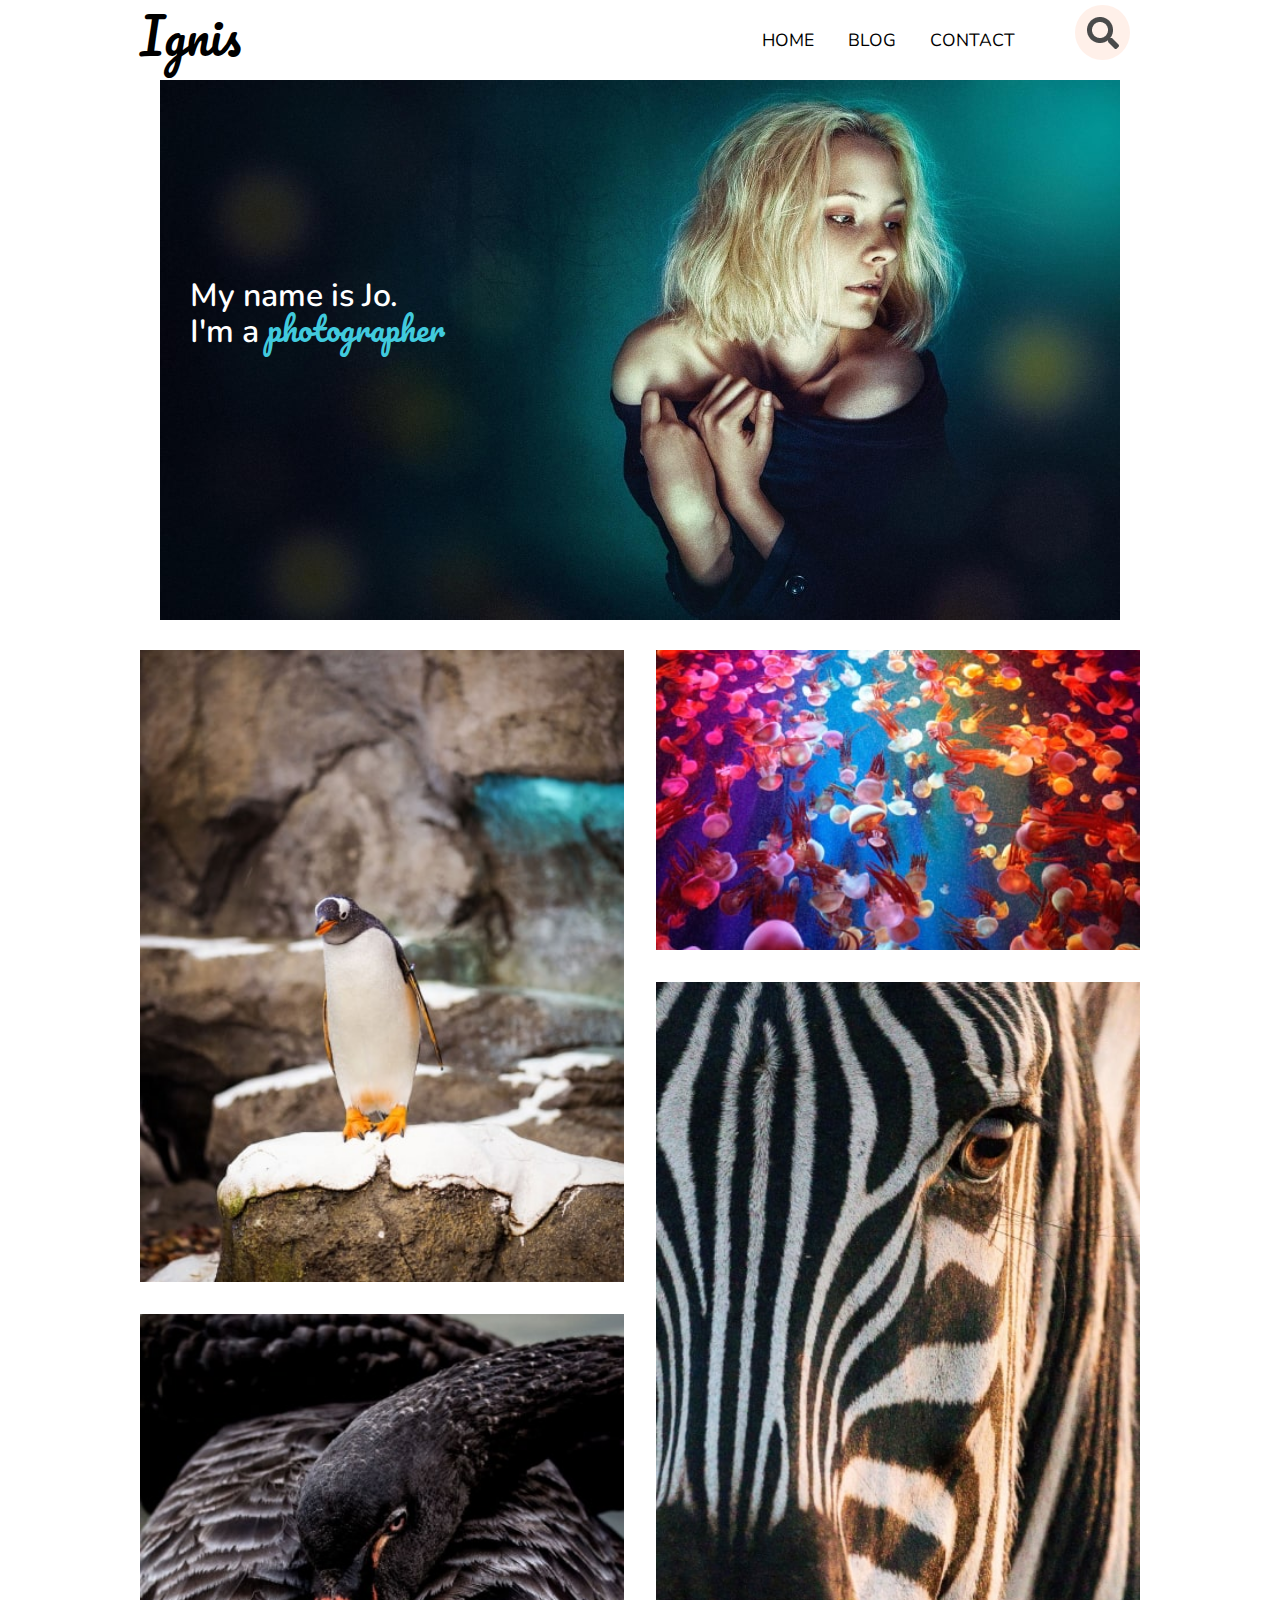
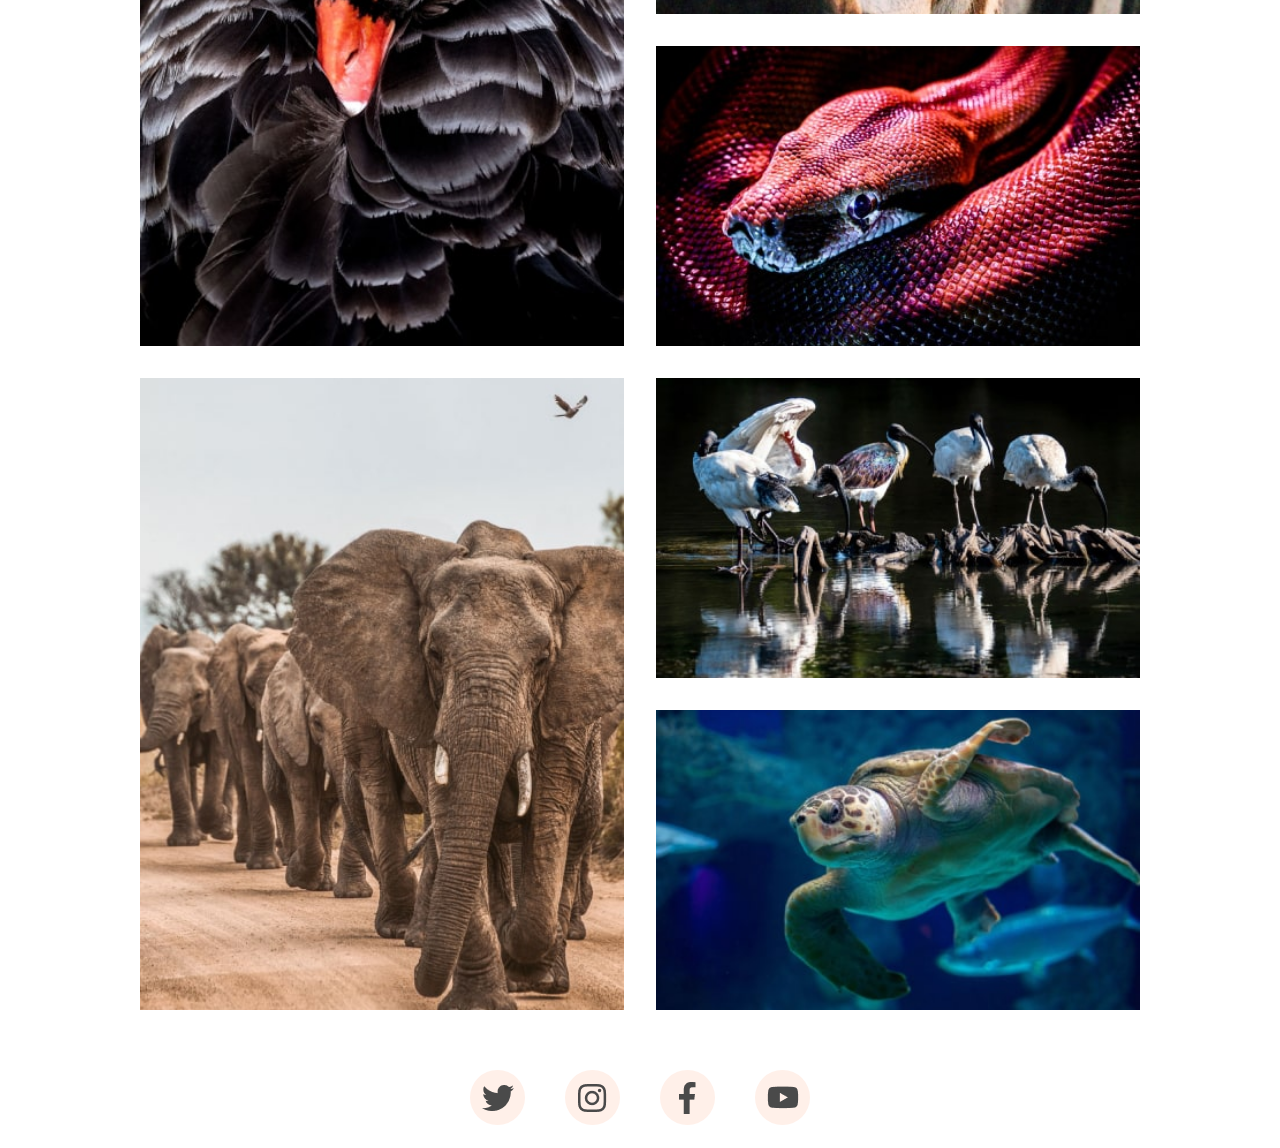
<file: index.html>
<!DOCTYPE html>
<html lang="en">

<head>
    <meta charset="UTF-8">
    <title>Ignis | Home</title>
    <meta name="viewport" content="width=device-width, initial-scale=1.0">
    <meta http-equiv="x-ua-compatible" content="ie=edge">
    <meta name="description" content="Ignis | The World through a Lens">
    <link rel="apple-touch-icon" href="icon.png">
    <link rel="shortcut icon" href="favicon.ico" type="image/x-icon">
    <link rel="stylesheet" href="styles/style.css">
</head>

<body>

    <nav class="top-nav">
        <h1 class="fp-h1">Ignis</h1>
        <ul>
            <li><a href="index.html">Home</a></li>
            <li><a href="blog-landing.html">Blog</a></li>
            <li><a href="contact.html">Contact</a></li>
        </ul>
        <div class="search"></div>
        <div class="mobile-menu">
            <img src="my-icons/mobile-menu.png" alt="Mobile menu" />
        </div>
    </nav>

    <section class="fp-hero-container">
        <img class="fp-hero-image" src="images/hero-min.jpg" alt="My name is Jo">
        <h2 class="fp-hero-heading">
            My name is Jo.<br>
            I'm a <span class="highlight">photographer</span>
        </h2>
    </section>

    <section class="gallery">
        <div class="span-two"><img class="gallery__image" src="images/penguin-min.jpg" alt="penguin-min" /></div>
        <div><img class="gallery__image" src="images/jellies-min.jpg" alt="jellies-min" /></div>
        <div class="span-two"><img class="gallery__image" src="images/zebra-min.jpg" alt="Zebra" /></div>
        <div class="span-two"><img class="gallery__image" class="photo span-two" src="images/bird-min.jpg" alt="Bird" />
        </div>
        <div><img class="gallery__image" src="images/snake-min.jpg" alt="Snake" /></div>
        <div class="span-two"><img class="gallery__image" src="images/elephants-min.jpg" alt="elephants-min" /></div>
        <div><img class="gallery__image" src="images/water-birds-min.jpg" alt="Water birds" /></div>
        <div><img class="gallery__image" src="images/turtle-min.jpg" alt="Turtle" /></div>
    </section>

    <section class="social-media">
        <a href="#">
            <div class="social-media-icon twitter"></div>
        </a>
        <a href="#">
            <div class="social-media-icon instagram"></div>
        </a>
        <a href="#">
            <div class="social-media-icon facebook"></div>
        </a>
        <a href="#">
            <div class="social-media-icon youtube"></div>
        </a>
    </section>
</body>

</html>
</file>
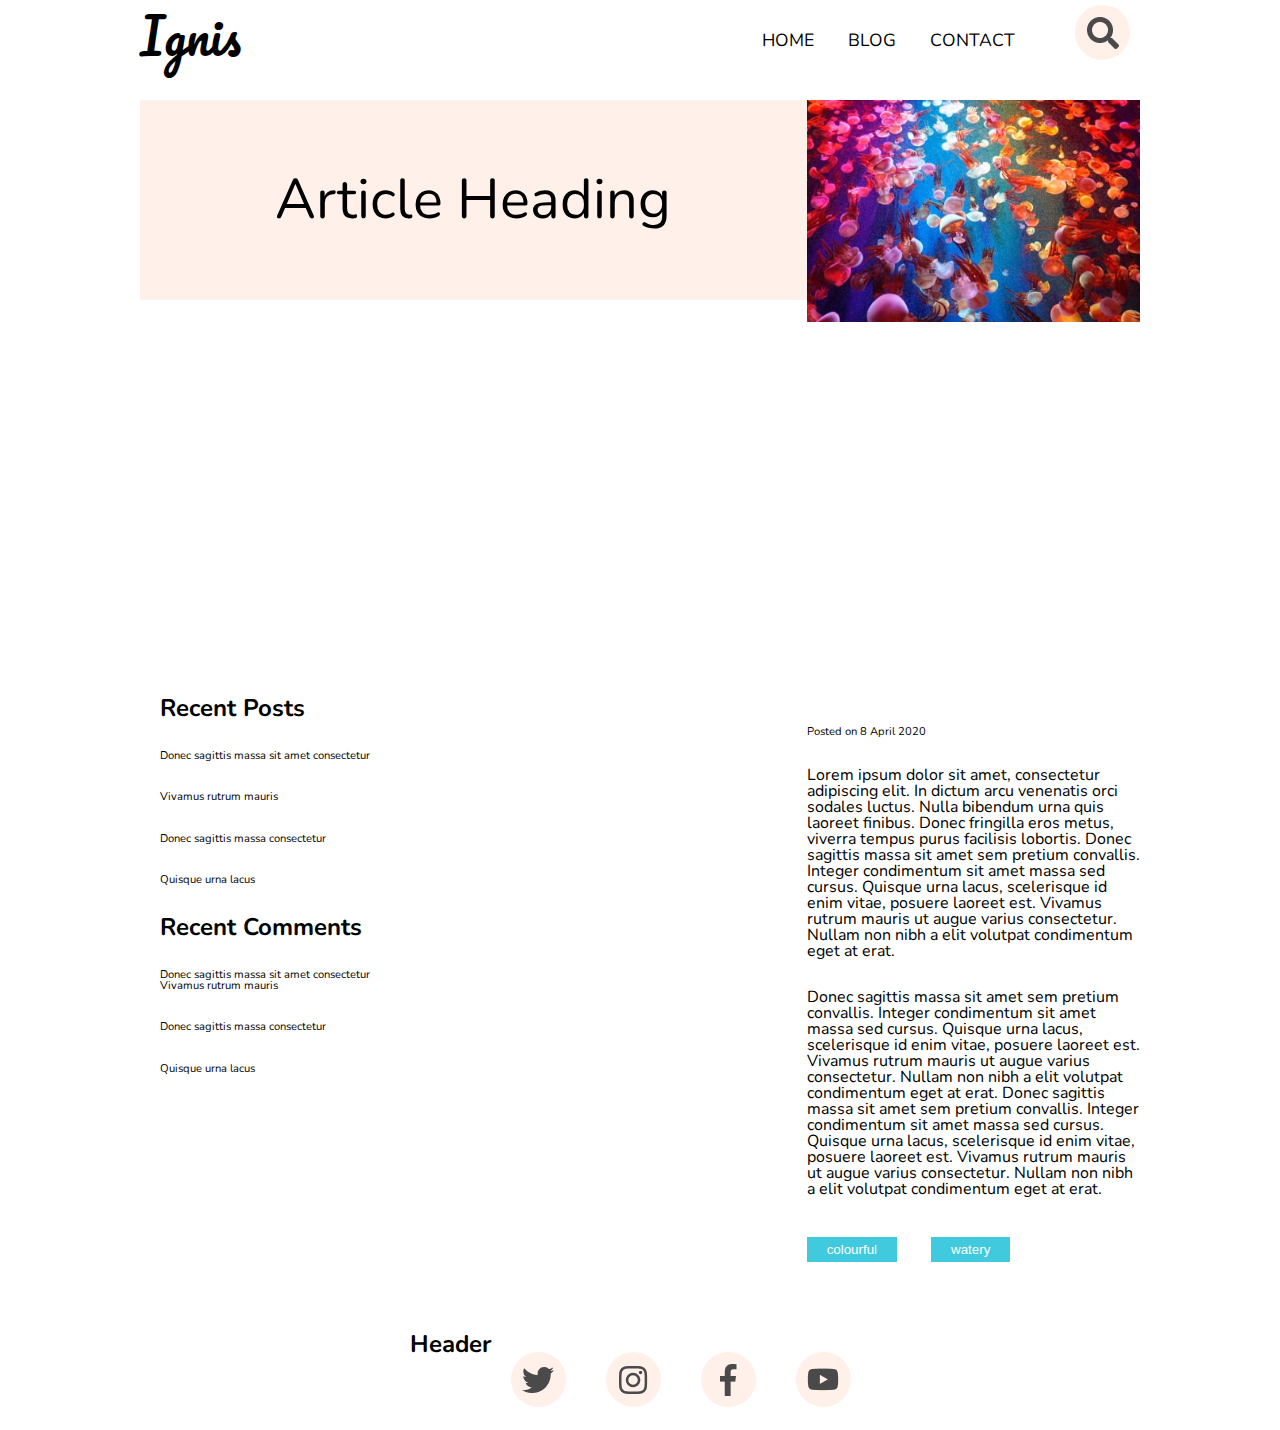
<file: article.html>
<!DOCTYPE html>
<html lang="en">

<head>
    <meta charset="UTF-8">
    <title>Ignis | Article</title>
    <meta name="viewport" content="width=device-width, initial-scale=1.0">
    <meta http-equiv="x-ua-compatible" content="ie=edge">
    <meta name="description" content="Ignis | The World through a Lens">
    <link rel="apple-touch-icon" href="icon.png">
    <link rel="shortcut icon" href="favicon.ico" type="image/x-icon">
    <link rel="stylesheet" href="styles/style.css">
</head>

<body>

    <nav class="top-nav">
        <h1 class="fp-h1">Ignis</h1>
        <ul>
            <li><a href="index.html">Home</a></li>
            <li><a href="blog-landing.html">Blog</a></li>
            <li><a href="contact.html">Contact</a></li>
        </ul>
        <div class="search"></div>
        <div class="mobile-menu">
            <img src="my-icons/mobile-menu.png" alt="Mobile menu" />
        </div>
    </nav>




    <section class="article">
        <div class="sp-hero-container">
            <h2 class="sp-hero">Article Heading</h2>
        </div>
        <img class="article__image" src="images/jellies-min.jpg" alt="Jellies" />
        <div class="article__asides">
            <aside class="article__posts">
                <h3 class="article__heading">Recent Posts</h3>
                <div class="article__posts-text">
                    <p class="article__posts-text">Donec sagittis massa sit amet consectetur</p>
                    <p class="article__posts-text">Vivamus rutrum mauris</p>
                    <p class="article__posts-text">Donec sagittis massa consectetur</p>
                    <p class="article__posts-text">Quisque urna lacus</p>
                </div>
            </aside>
            <aside class="article__comments">
                <h3 class="article__heading">Recent Comments</h3>
                <div class="article__comments-text">
                    <p>Donec sagittis massa sit amet consectetur</p>
                    <p class="article__comments-text">Vivamus rutrum mauris</p>
                    <p class="article__comments-text">Donec sagittis massa consectetur</p>
                    <p class="article__comments-text">Quisque urna lacus</p>
                </div>
            </aside>
        </div>
        <div class="article__text">
            <p class="article__date-posted">Posted on <time datetime=" 2020-04-08">8 April 2020</time></p>
            <p>Lorem ipsum dolor sit amet, consectetur adipiscing elit. In dictum arcu venenatis orci
                sodales
                luctus. Nulla bibendum urna quis laoreet finibus. Donec fringilla eros metus, viverra tempus
                purus
                facilisis lobortis. Donec sagittis massa sit amet sem pretium convallis. Integer condimentum sit
                amet
                massa sed cursus. Quisque urna lacus, scelerisque id enim vitae, posuere laoreet est. Vivamus
                rutrum
                mauris ut augue varius consectetur. Nullam non nibh a elit volutpat condimentum eget at erat.
            </p>
            <p>Donec sagittis massa sit amet sem pretium convallis. Integer condimentum sit amet massa sed
                cursus.
                Quisque urna lacus, scelerisque id enim vitae, posuere laoreet est. Vivamus rutrum mauris ut
                augue
                varius consectetur. Nullam non nibh a elit volutpat condimentum eget at erat. Donec sagittis
                massa sit
                amet sem pretium convallis. Integer condimentum sit amet massa sed cursus. Quisque urna lacus,
                scelerisque id enim vitae, posuere laoreet est. Vivamus rutrum mauris ut augue varius
                consectetur.
                Nullam non nibh a elit volutpat condimentum eget at erat.
            </p>
            <div class="article__button-container">
                <button class="article__button button--alt">colourful</button>
                <button class="article__button button--alt">watery</button>
            </div>
        </div>

    </section>


    <section class="social-media">
        <h3>Header</h3>
        <a href="https://www.twitter.com">
            <div class="social-media-icon twitter"></div>
        </a>
        <a href="https://www.instagram.com">
            <div class="social-media-icon instagram"></div>
        </a>
        <a href="https://www.facebook.com">
            <div class="social-media-icon facebook"></div>
        </a>
        <a href="https://www.youtube.com">
            <div class="social-media-icon youtube"></div>
        </a>
    </section>
</body>

</html>
</file>
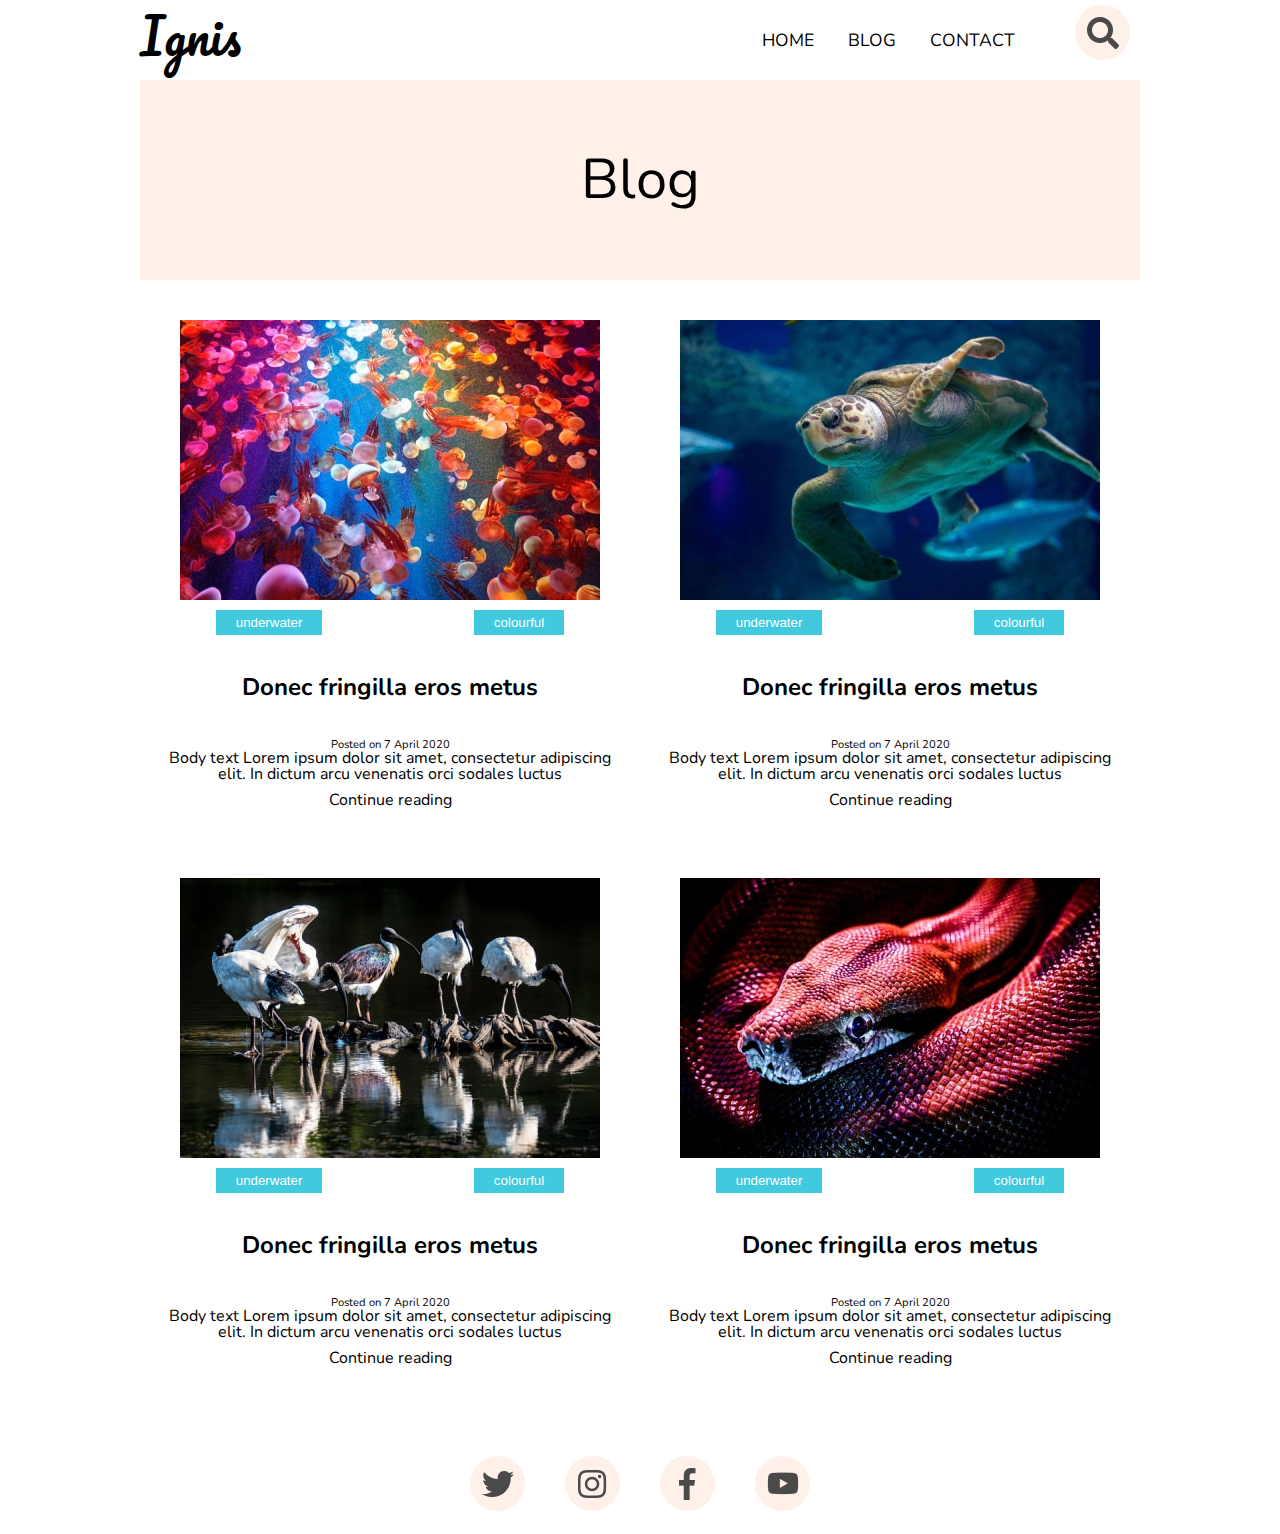
<file: blog-landing.html>
<!DOCTYPE html>
<html lang="en">

<head>
    <meta charset="UTF-8">
    <title>Ignis | Blog Landing</title>
    <meta name="viewport" content="width=device-width, initial-scale=1.0">
    <meta http-equiv="x-ua-compatible" content="ie=edge">
    <meta name="description" content="Ignis | The World through a Lens">
    <link rel="apple-touch-icon" href="icon.png">
    <link rel="shortcut icon" href="favicon.ico" type="image/x-icon">
    <link rel="stylesheet" href="styles/style.css">
</head>

<body>

    <nav class="top-nav">
        <h1 class="fp-h1">Ignis</h1>
        <ul>
            <li><a href="index.html">Home</a></li>
            <li><a href="blog-landing.html">Blog</a></li>
            <li><a href="contact.html">Contact</a></li>
        </ul>
        <div class="search"></div>
    </nav>

    <div class="sp-hero-container">
        <h2 class="sp-hero">Blog</h2>
    </div>


    <div class="card__container">
        <section class="card">
            <img class="card__image" src="images/jellies-min.jpg" alt="Jellies" />
            <div class="card__button-container">
                <button class="card__button button--alt">underwater</button>
                <button class="card__button button--alt">colourful</button>
            </div>
            <h3 class="card__heading">Donec fringilla eros metus</h3>
            <p class="card__date-posted"><time datetime="2020-04-07">Posted on 7 April 2020</time></p>
            <p class="card__text">Body text Lorem ipsum dolor sit amet, consectetur adipiscing elit. In dictum arcu
                venenatis orci sodales luctus</p>
            <p class="card__continue-reading"><a href="">Continue reading</a></p>
        </section>
        <section class="card">
            <img class="card__image" src="images/turtle-min.jpg" alt="Turtle" />
            <div class="card__button-container">
                <button class="card__button button--alt">underwater</button>
                <button class="card__button button--alt">colourful</button>
            </div>
            <h3 class="card__heading">Donec fringilla eros metus</h3>
            <p class="card__date-posted"><time datetime="2020-04-07">Posted on 7 April 2020</time></p>
            <p class="card__text">Body text Lorem ipsum dolor sit amet, consectetur adipiscing elit. In dictum arcu
                venenatis orci sodales luctus</p>
            <p class="card__continue-reading"><a href="">Continue reading</a></p>
        </section>
    </div>

    <div class="card__container">
        <section class="card">
            <img class="card__image" src="images/water-birds-min.jpg" alt="Jellies" />
            <div class="card__button-container">
                <button class="card__button button--alt">underwater</button>
                <button class="card__button button--alt">colourful</button>
            </div>
            <h3 class="card__heading">Donec fringilla eros metus</h3>
            <p class="card__date-posted"><time datetime="2020-04-07">Posted on 7 April 2020</time></p>
            <p class="card__text">Body text Lorem ipsum dolor sit amet, consectetur adipiscing elit. In dictum arcu
                venenatis orci sodales luctus</p>
            <p class="card__continue-reading"><a href="">Continue reading</a></p>
        </section>
        <section class="card">
            <img class="card__image" src="images/snake-min.jpg" alt="Turtle" />
            <div class="card__button-container">
                <button class="card__button button--alt">underwater</button>
                <button class="card__button button--alt">colourful</button>
            </div>
            <h3 class="card__heading">Donec fringilla eros metus</h3>
            <p class="card__date-posted"><time datetime="2020-04-07">Posted on 7 April 2020</time></p>
            <p class="card__text">Body text Lorem ipsum dolor sit amet, consectetur adipiscing elit. In dictum arcu
                venenatis orci sodales luctus</p>
            <p class="card__continue-reading"><a href="">Continue reading</a></p>
        </section>
    </div>

    <section class="social-media">
        <a href="">
            <div class="social-media-icon twitter"></div>
        </a>
        <a href="">
            <div class="social-media-icon instagram"></div>
        </a>
        <a href="">
            <div class="social-media-icon facebook"></div>
        </a>
        <a href="">
            <div class="social-media-icon youtube"></div>
        </a>
    </section>
</body>

</html>
</file>
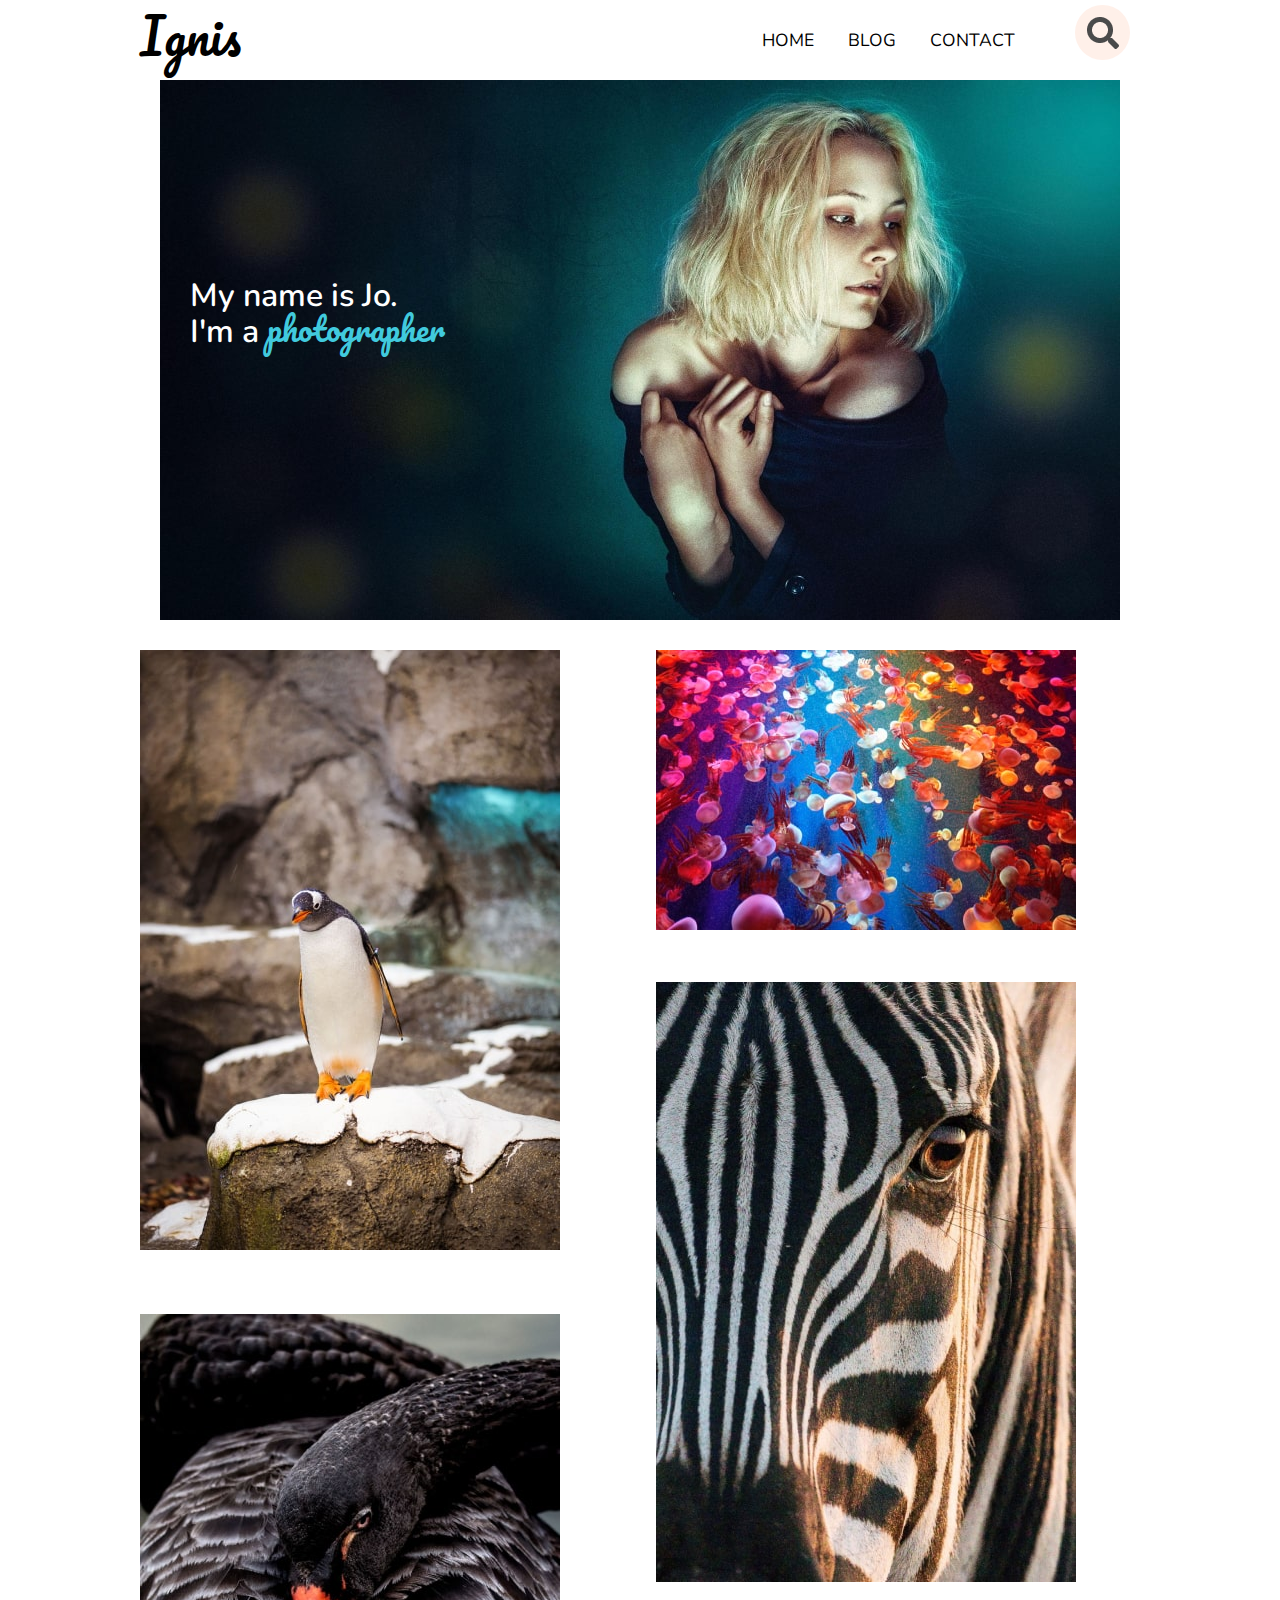
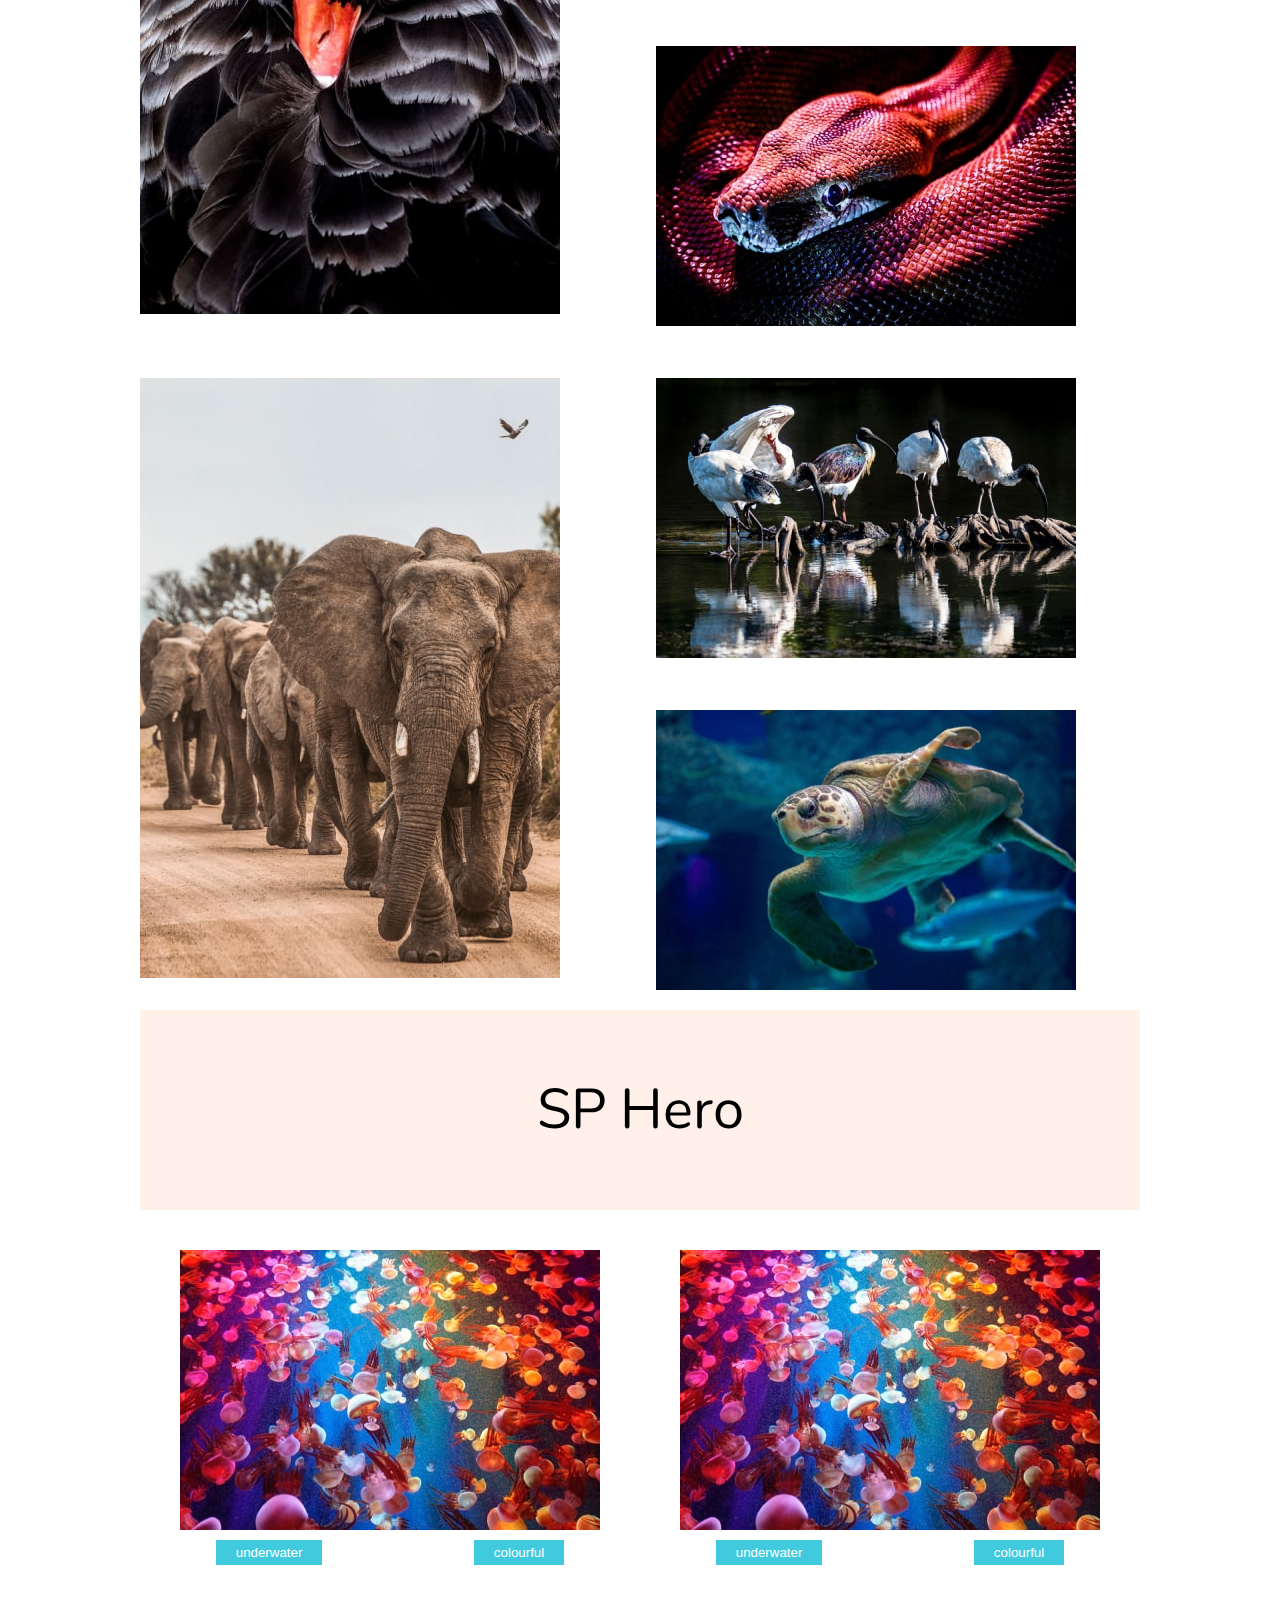
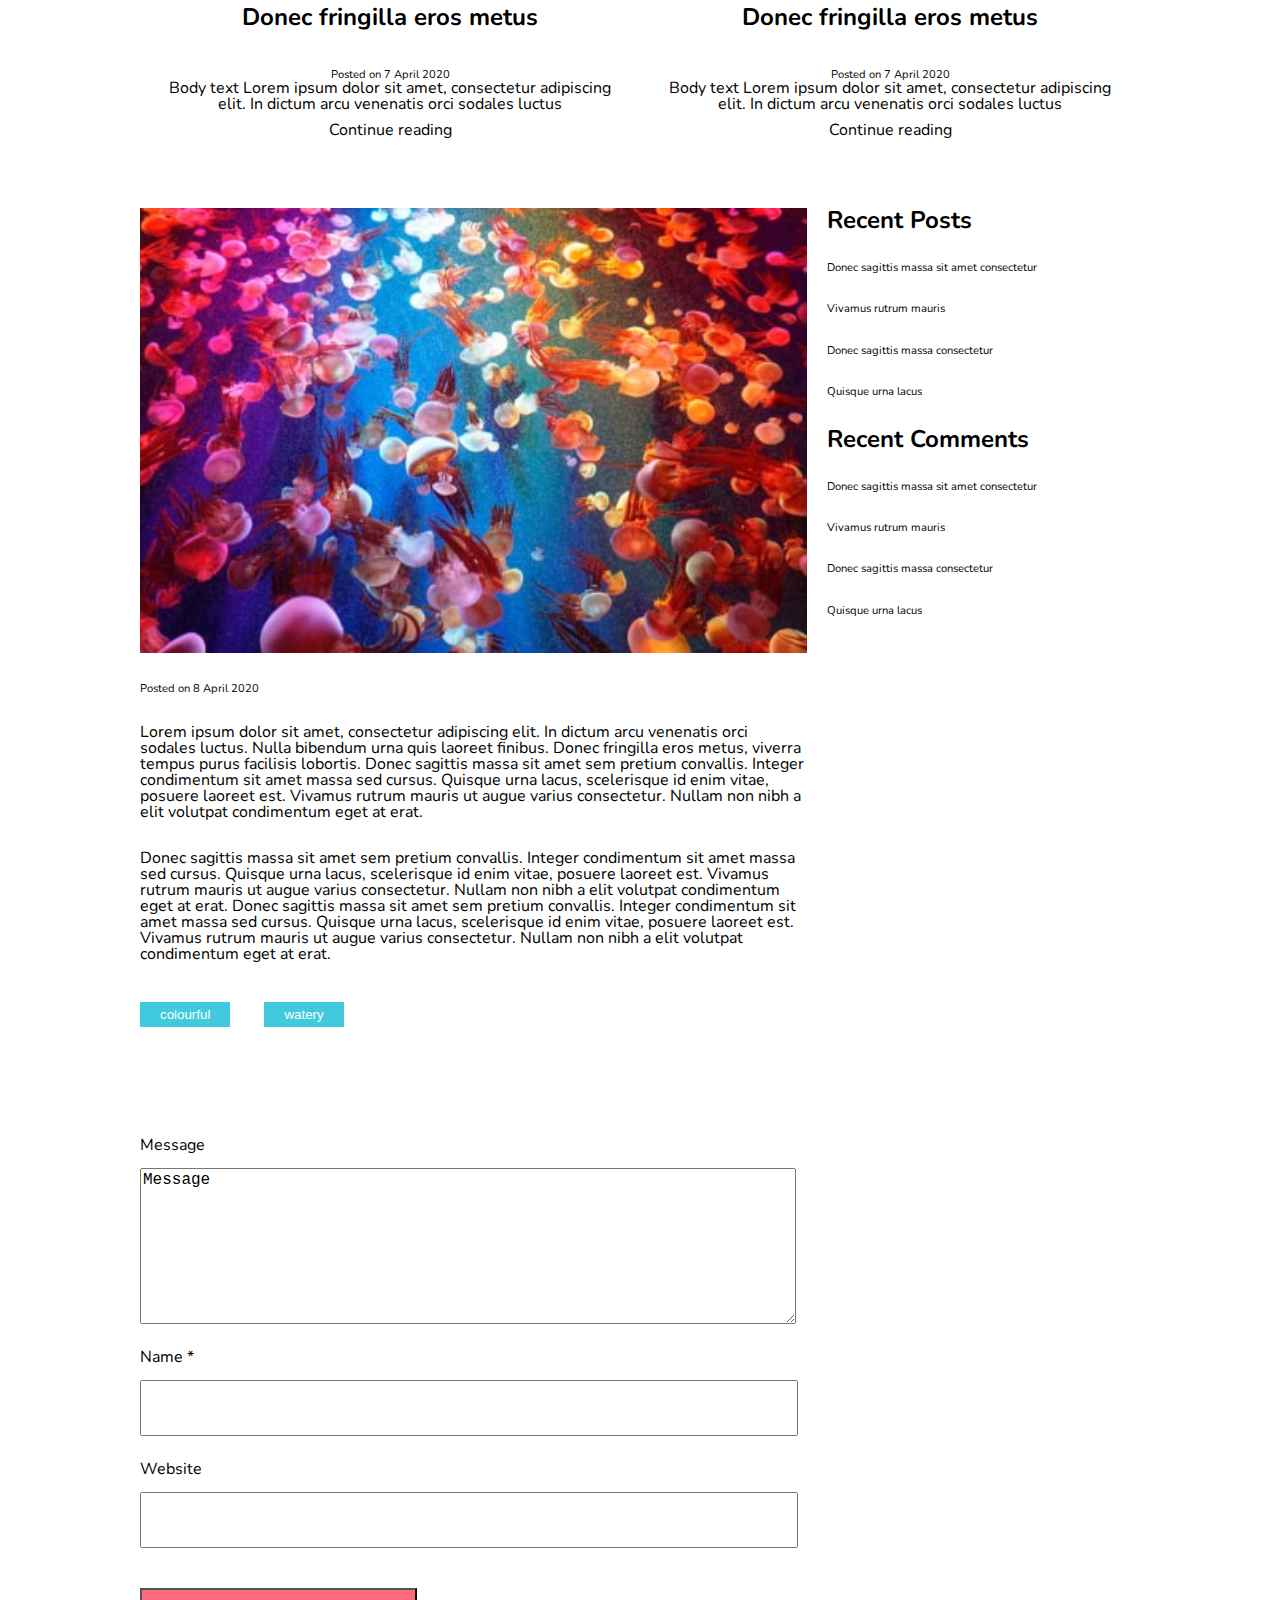
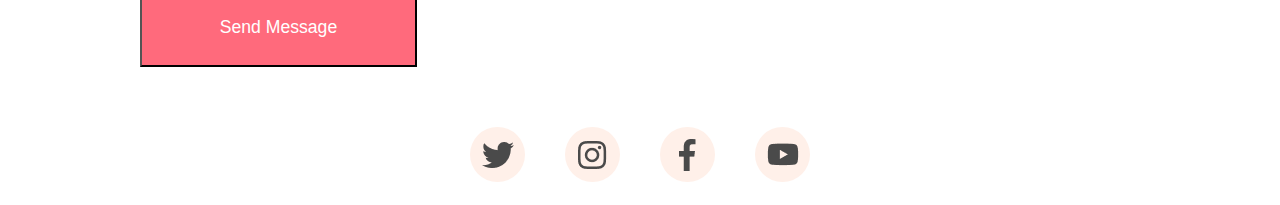
<file: components.html>
<!DOCTYPE html>
<html lang="en">

<head>
    <meta charset="UTF-8">
    <title>Components for Photography Site</title>
    <meta name="viewport" content="width=device-width, initial-scale=1.0">
    <meta http-equiv="x-ua-compatible" content="ie=edge">
    <meta name="description" content="Ignis | The World through a Lens">
    <link rel="apple-touch-icon" href="icon.png">
    <link rel="shortcut icon" href="favicon.ico" type="image/x-icon">
    <link rel="stylesheet" href="styles/style.css">
</head>

<body>

    <nav class="top-nav">
        <h1 class="fp-h1">Ignis</h1>
        <ul>
            <li><a href="index.html">Home</a></li>
            <li><a href="blog-landing.html">Blog</a></li>
            <li><a href="contact.html">Contact</a></li>
        </ul>
        <div class="search"></div>
        <div class="mobile-menu">
            <img src="my-icons/mobile-menu.png" alt="Mobile menu" />
        </div>
    </nav>

    <section class="fp-hero-container">
        <img class="fp-hero-image" src="images/hero-min.jpg" alt="My name is Jo">
        <h2 class="fp-hero-heading">
            My name is Jo.<br>
            I'm a <span class="highlight">photographer</span>
        </h2>
    </section>

    <section class="gallery">
        <div class="span-two"><img src="images/penguin-min.jpg" alt="penguin-min" /></div>
        <div><img src="images/jellies-min.jpg" alt="jellies-min" /></div>
        <div class="span-two"><img src="images/zebra-min.jpg" alt="Zebra" /></div>
        <div class="span-two"><img class="photo span-two" src="images/bird-min.jpg" alt="Bird" /></div>
        <div><img src="images/snake-min.jpg" alt="Snake" /></div>
        <div class="span-two"><img src="images/elephants-min.jpg" alt="elephants-min" /></div>
        <div><img src="images/water-birds-min.jpg" alt="Water birds" /></div>
        <div><img src="images/turtle-min.jpg" alt="Turtle" /></div>
    </section>

    <div class="sp-hero-container">
        <h2 class="sp-hero">SP Hero</h2>
    </div>

    <div class="card__container">
        <section class="card">
            <img class="card__image" src="images/jellies-min.jpg" alt="Jellies" />
            <div class="card__button-container">
                <button class="card__button button--alt">underwater</button>
                <button class="card__button button--alt">colourful</button>
            </div>
            <h3 class="card__heading">Donec fringilla eros metus</h3>
            <p class="card__date-posted"><time datetime="2020-04-07">Posted on 7 April 2020</time></p>
            <p class="card__text">Body text Lorem ipsum dolor sit amet, consectetur adipiscing elit. In dictum arcu
                venenatis orci sodales luctus</p>
            <p class="card__continue-reading"><a href="">Continue reading</a></p>
        </section>
        <section class="card">
            <img class="card__image" src="images/jellies-min.jpg" alt="Jellies" />
            <div class="card__button-container">
                <button class="card__button button--alt">underwater</button>
                <button class="card__button button--alt">colourful</button>
            </div>
            <h3 class="card__heading">Donec fringilla eros metus</h3>
            <p class="card__date-posted"><time datetime="2020-04-07">Posted on 7 April 2020</time></p>
            <p class="card__text">Body text Lorem ipsum dolor sit amet, consectetur adipiscing elit. In dictum arcu
                venenatis orci sodales luctus</p>
            <p class="card__continue-reading"><a href="">Continue reading</a></p>
        </section>
    </div>

    <section class="article">
        <img class="article__image" src="images/jellies-min.jpg" alt="Jellies" />
        <div class="article__asides">
            <aside class="article__posts">
                <h3 class="article__heading">Recent Posts</h3>
                <p class="article__posts-text">
                    <p class="article__posts-text">Donec sagittis massa sit amet consectetur</p>
                    <p class="article__posts-text">Vivamus rutrum mauris</p>
                    <p class="article__posts-text">Donec sagittis massa consectetur</p>
                    <p class="article__posts-text">Quisque urna lacus</p>
                </p>
            </aside>
            <aside class="article__comments">
                <h3 class="article__heading">Recent Comments</h3>
                <p class="article__comments-text">Donec sagittis massa sit amet consectetur</p>
                <p class="article__comments-text">Vivamus rutrum mauris</p>
                <p class="article__comments-text">Donec sagittis massa consectetur</p>
                <p class="article__comments-text">Quisque urna lacus</p>
                </p>
            </aside>
        </div>
        <div class="article__text">
            <p class="article__date-posted">Posted on <time datetime=" 2020-04-08">8 April 2020</time></p>
            <p>Lorem ipsum dolor sit amet, consectetur adipiscing elit. In dictum arcu venenatis orci
                sodales
                luctus. Nulla bibendum urna quis laoreet finibus. Donec fringilla eros metus, viverra tempus
                purus
                facilisis lobortis. Donec sagittis massa sit amet sem pretium convallis. Integer condimentum sit
                amet
                massa sed cursus. Quisque urna lacus, scelerisque id enim vitae, posuere laoreet est. Vivamus
                rutrum
                mauris ut augue varius consectetur. Nullam non nibh a elit volutpat condimentum eget at erat.
            </p>
            <p>Donec sagittis massa sit amet sem pretium convallis. Integer condimentum sit amet massa sed
                cursus.
                Quisque urna lacus, scelerisque id enim vitae, posuere laoreet est. Vivamus rutrum mauris ut
                augue
                varius consectetur. Nullam non nibh a elit volutpat condimentum eget at erat. Donec sagittis
                massa sit
                amet sem pretium convallis. Integer condimentum sit amet massa sed cursus. Quisque urna lacus,
                scelerisque id enim vitae, posuere laoreet est. Vivamus rutrum mauris ut augue varius
                consectetur.
                Nullam non nibh a elit volutpat condimentum eget at erat.
            </p>
            <div class="article__button-container">
                <button class="article__button button--alt">colourful</button>
                <button class="article__button button--alt">watery</button>
            </div>
        </div>

    </section>

    <form class="contact__form" action="" method="">
        <label for="message">Message</label>
        <textarea name="message" id="message">Message</textarea>

        <label for="name">Name *</label>
        <input type="text" class="name" id="name">

        <label for="website">Website</label>
        <input type="text" class="website" id="website">

        <button class="button--std">Send Message</button>
    </form>

    <section class="social-media">
        <a href="">
            <div class="social-media-icon twitter"></div>
        </a>
        <a href="">
            <div class="social-media-icon instagram"></div>
        </a>
        <a href="">
            <div class="social-media-icon facebook"></div>
        </a>
        <a href="">
            <div class="social-media-icon youtube"></div>
        </a>
    </section>
</body>

</html>
</file>
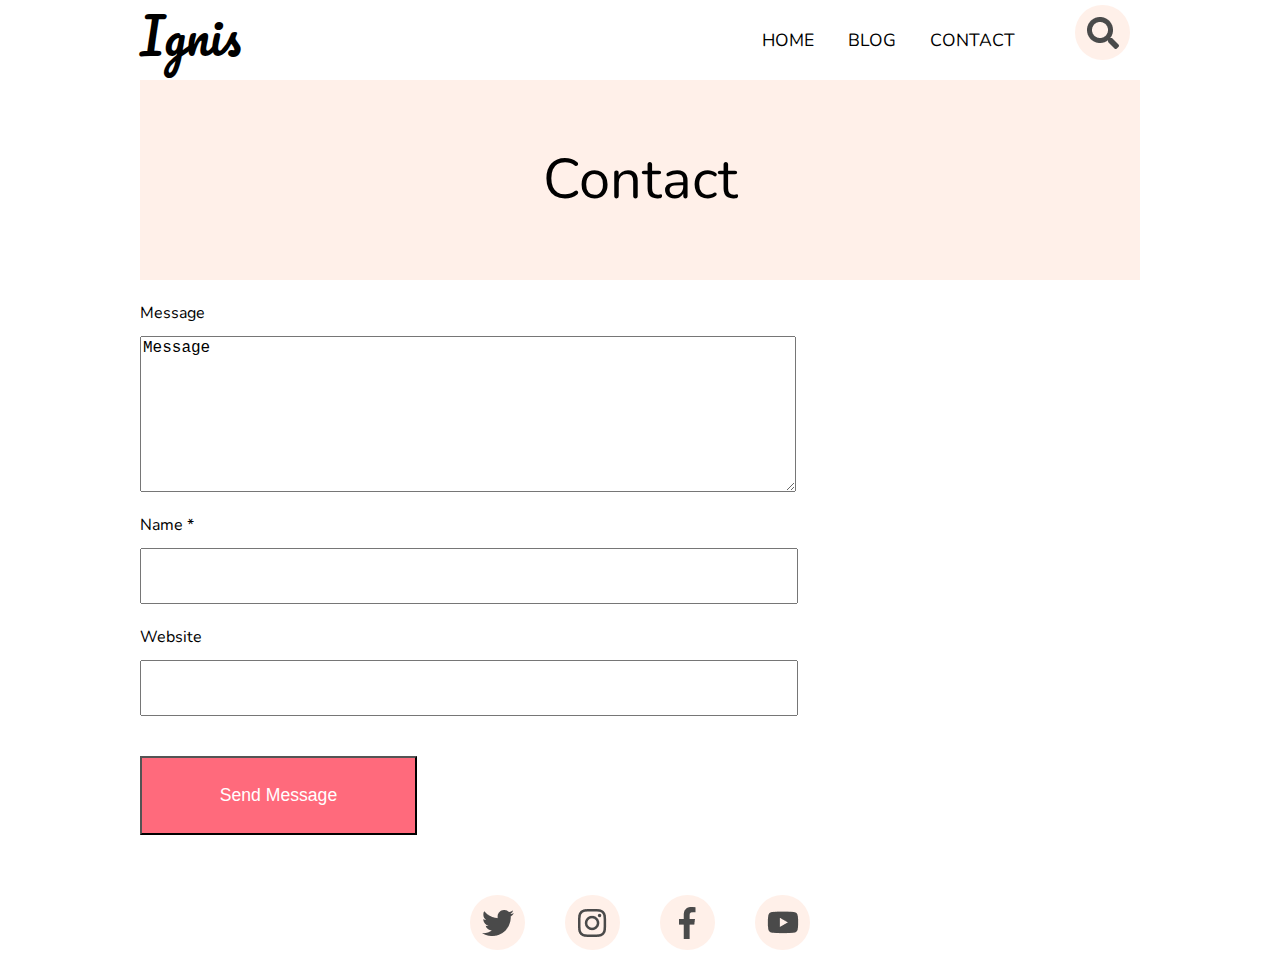
<file: contact.html>
<!DOCTYPE html>
<html lang="en">

<head>
    <meta charset="UTF-8">
    <title>Ignis | Contact</title>
    <meta name="viewport" content="width=device-width, initial-scale=1.0">
    <meta http-equiv="x-ua-compatible" content="ie=edge">
    <meta name="description" content="Ignis | The World through a Lens">
    <link rel="apple-touch-icon" href="icon.png">
    <link rel="shortcut icon" href="favicon.ico" type="image/x-icon">
    <link rel="stylesheet" href="styles/style.css">
</head>

<body>

    <nav class="top-nav">
        <h1 class="fp-h1">Ignis</h1>
        <ul>
            <li><a href="index.html">Home</a></li>
            <li><a href="blog-landing.html">Blog</a></li>
            <li><a href="contact.html">Contact</a></li>
        </ul>
        <div class="search"></div>
        <div class="mobile-menu">
            <img src="my-icons/mobile-menu.png" alt="Mobile menu" />
        </div>
    </nav>

    <div class="sp-hero-container">
        <h2 class="sp-hero">Contact</h2>
    </div>

    <form class="contact__form" action="" method="">
        <label for="message">Message</label>
        <textarea name="message" id="message">Message</textarea>

        <label for="name">Name *</label>
        <input type="text" class="name" id="name">

        <label for="website">Website</label>
        <input type="text" class="website" id="website">

        <button class="button--std">Send Message</button>
    </form>

    <section class="social-media">
        <a href="">
            <div class="social-media-icon twitter"></div>
        </a>
        <a href="">
            <div class="social-media-icon instagram"></div>
        </a>
        <a href="">
            <div class="social-media-icon facebook"></div>
        </a>
        <a href="">
            <div class="social-media-icon youtube"></div>
        </a>
    </section>
</body>

</html>
</file>
<file: styles/style.css>
/* Sitewide settings - Atoms? */

@import "_reset.css";
@import "_settings.css";
@import "_typography.css";
/* Molecules?? */

@import "_buttons.css";
@import "_top-nav.css";
@import "_fp-hero.css";
@import "_sp-hero.css";
@import "_form.css";
@import "_gallery.css";
@import "_card.css";
@import "_article.css";
@import "_social-media.css";
</file>
